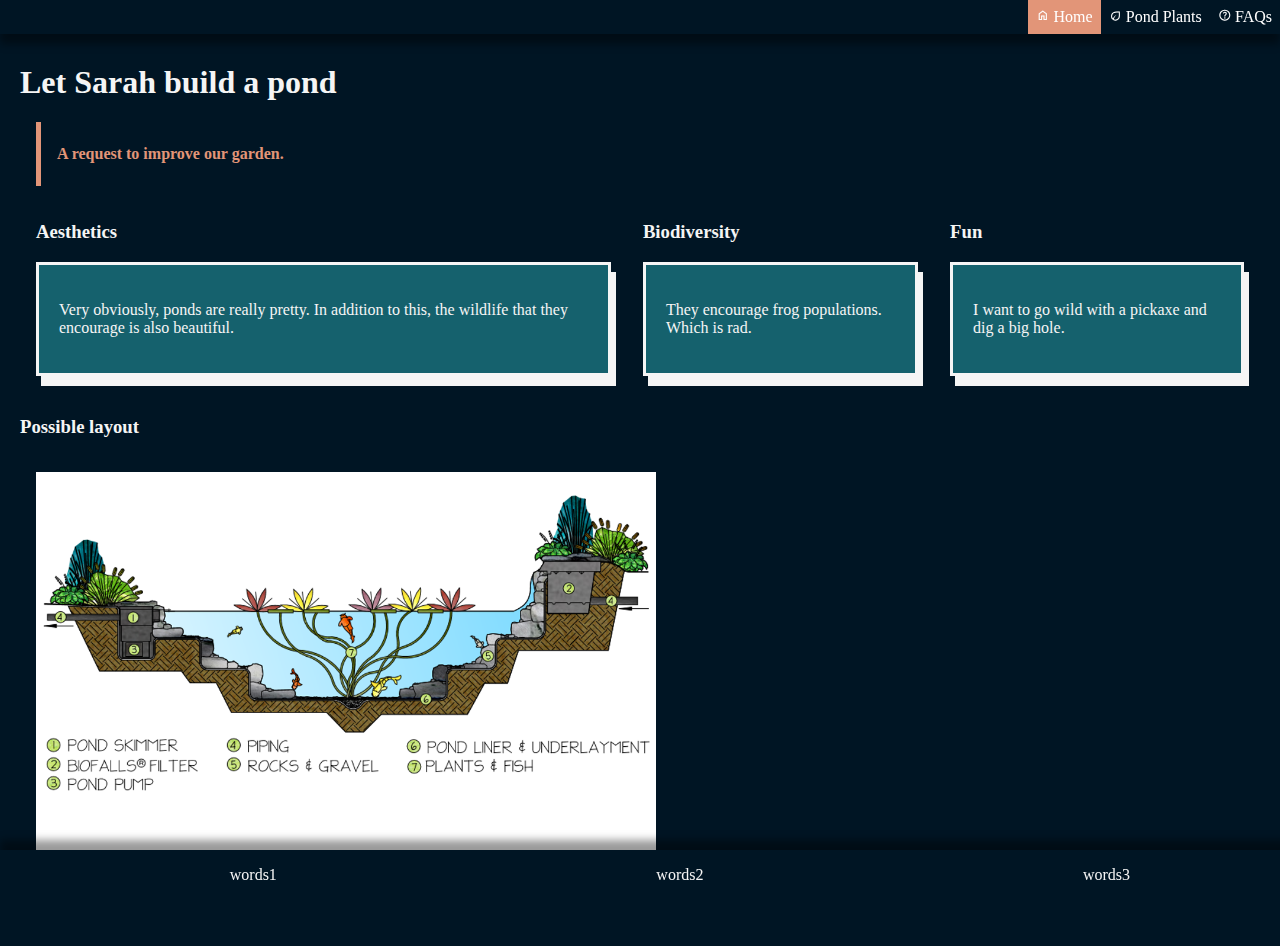
<file: index.html>
<!DOCTYPE html>
<html>

<head>
    <title>Sarah's Pond</title>
    <link rel="stylesheet" href="style.css">
    <link rel="icon" type="image/png" sizes="32x32" href="./favicon-32x32.png">
    <link rel="stylesheet" href="https://fonts.googleapis.com/css2?family=Material+Symbols+Outlined" />
</head>

<body>
    <!-- <ul class="PondPlantsNavBar">
        <li class="active"><a href="./">Home</a></li>
        <li><a href="C:\Users\sarah\OneDrive\TEARS\CODING\learningHTML\PondPlants\index.html"><div class="material-symbols-outlined">eco</div>Pond Plants</a></li>
        <li>FAQs</li>
    </ul>
 -->




    <div class="NavBarBox">
        <div class="active">
        <div class="NavBarCard">
            <a href=""> <div class="material-symbols-outlined" style="font-size:0.85rem;padding-right: 0.2rem;">home</div>Home</a>
            </div>
        </div>
        <div class="NavBarCard">
            <a href="./PondPlants/">
                <div class="material-symbols-outlined" style="font-size:0.85rem;padding-right: 0.2rem;">eco</div>Pond
                Plants
            </a>
        </div>
        <div class="NavBarCard">
            <a href="./FAQ/">
            <div class="material-symbols-outlined" style="font-size:0.85rem;padding-right: 0.2rem;">help</div>FAQs</a>
        </div>
    </div>


    <h1 style="margin-top:4rem">Let Sarah build a pond</h1>
    <header>
        <h4>A request to improve our garden.</h4>
    </header>

    <div class="box">
        <div class="card">
            <h3>Aesthetics</h3>
            <div class="shadow">
                <p>Very obviously, ponds are really pretty. In addition to this, the wildlife that they encourage is
                    also beautiful.</p>
            </div>
        </div>
        <div class="card">
            <h3>Biodiversity</h3>
            <div class="shadow">
                <p>They encourage frog populations. Which is rad.</p>
            </div>
        </div>
        <div class="card">
            <h3>Fun</h3>
            <div class="shadow">
                <p>I want to go wild with a pickaxe and dig a big hole.</p>
            </div>
        </div>
    </div>

    <div class="nobackgroundheading">
        <h3>Possible layout</h4>
    </div>
    <img src="./pond graphic.png" alt="diagram of a pond" style="width:50%;margin:1rem">

    <button type="button" onclick="frogButtonClick()" class="frogBtn">Click here if you like frogs</button>

    <div class="frogGangModalWrapper">
        <div class="frogGangModal">
            <div class="closeButtonWrapper">
                <button type="button" onclick="modalClose()">Close</button>
            </div>
            <h3>Hello there</h3>
            <p>You are now a certified member of the frog gang!</p>
        </div>
    </div>



    <ul class="AssBar">
        <li class="AssInfo">words1</li>
        <li class="AssInfo">words2</li>
        <li class="AssInfo">words3</li>
    </ul>


    <script src="./index.js"></script>
</body>

</html>
</file>
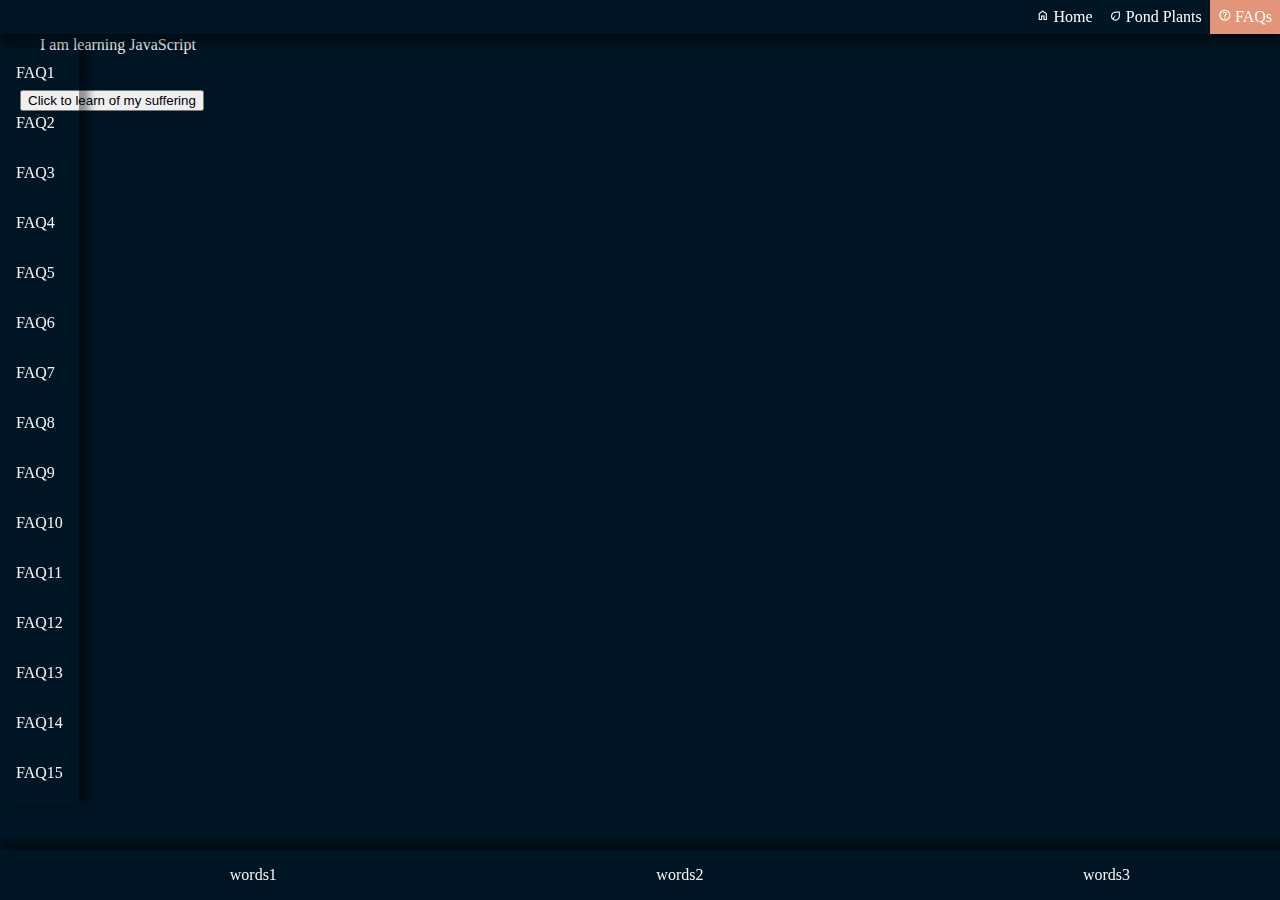
<file: FAQ/index.html>
<!DOCTYPE html>
<html>

<head>
  <title>Sarah's Pond</title>
  <link rel="stylesheet" href="../style.css" />
  <link rel="icon" type="image/png" sizes="32x32" href="../favicon-32x32.png" />
  <link rel="stylesheet" href="https://fonts.googleapis.com/css2?family=Material+Symbols+Outlined" />
</head>

<body>
  <div class="NavBarBox">
    <div class="NavBarCard">
      <a href="../">
        <div class="material-symbols-outlined" style="font-size:0.85rem;padding-right: 0.2rem;">home</div>Home
      </a>
    </div>
    <div class="NavBarCard">
      <a href="../PondPlants/">
        <div class="material-symbols-outlined" style="font-size: 0.85rem; padding-right: 0.2rem">
          eco
        </div>Pond Plants
      </a>
    </div>
    <div class="active">
      <div class="NavBarCard"><a href="#">
          <div class="material-symbols-outlined" style="font-size:0.85rem;padding-right: 0.2rem;">help</div>FAQs
        </a></div>
    </div>
  </div>

  <div class="SideBarBox">
    <div class="SideBarCard">FAQ1</div>
    <div class="SideBarCard">FAQ2</div>
    <div class="SideBarCard">FAQ3</div>
    <div class="SideBarCard">FAQ4</div>
    <div class="SideBarCard">FAQ5</div>
    <div class="SideBarCard">FAQ6</div>
    <div class="SideBarCard">FAQ7</div>
    <div class="SideBarCard">FAQ8</div>
    <div class="SideBarCard">FAQ9</div>
    <div class="SideBarCard">FAQ10</div>
    <div class="SideBarCard">FAQ11</div>
    <div class="SideBarCard">FAQ12</div>
    <div class="SideBarCard">FAQ13</div>
    <div class="SideBarCard">FAQ14</div>
    <div class="SideBarCard">FAQ15</div>
    <div class="SideBarCard">FAQ16</div>
    <div class="SideBarCard">FAQ17</div>
    <div class="SideBarCard">FAQ18</div>
    <div class="SideBarCard">FAQ19</div>
    <div class="SideBarCard">FAQ20</div>
    <div class="SideBarCard">FAQ21</div>
  </div>



  <ul class="AssBar">
    <li class="AssInfo">words1</li>
    <li class="AssInfo">words2</li>
    <li class="AssInfo">words3</li>
  </ul>



<p id="WordsToChange" class="JSParagraph">I am learning JavaScript</p>


<button type="button" onclick="ChangeParagraph()">Click to learn of my suffering</button>


<script src="../index.js"></script>

</body>

</html>
</file>
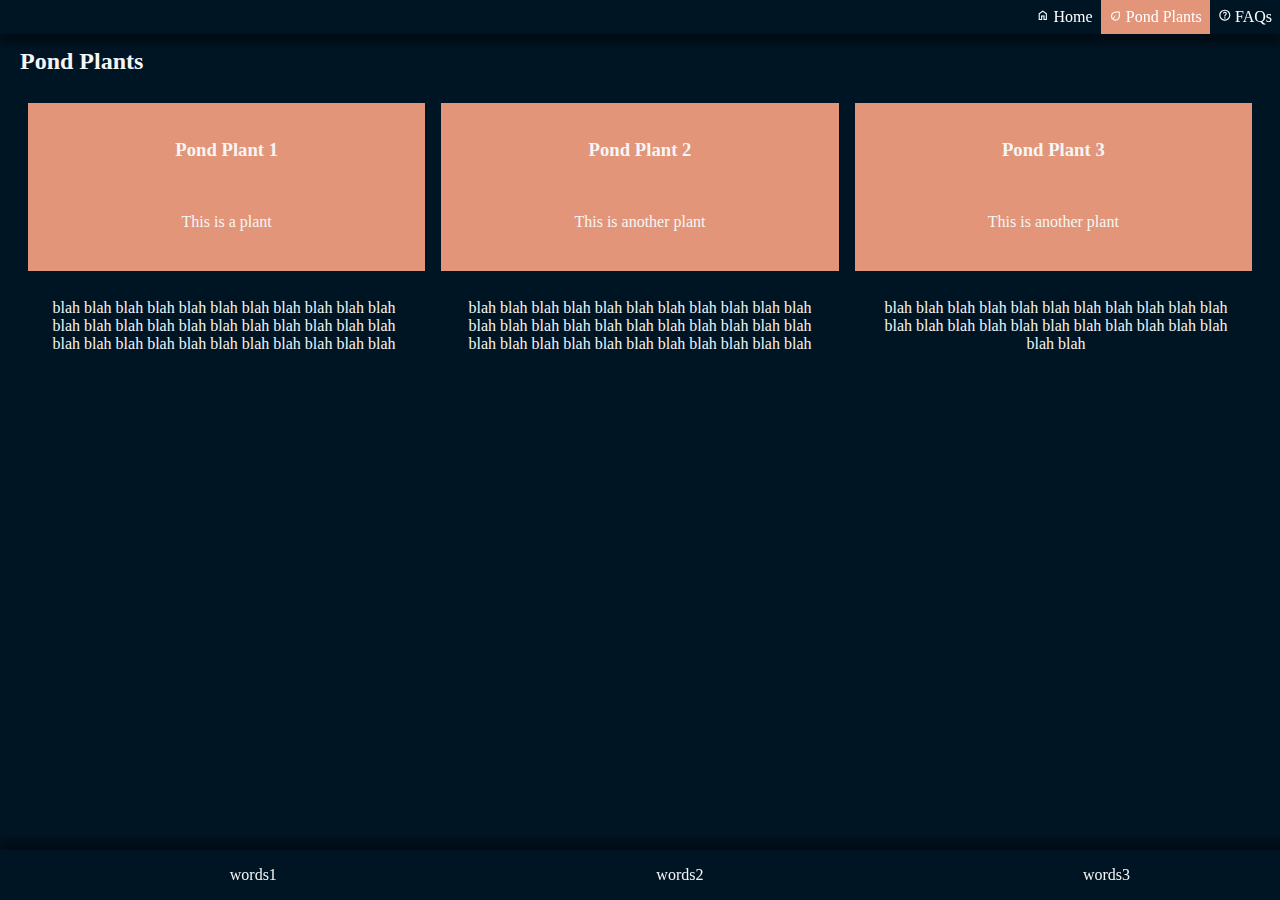
<file: PondPlants/index.html>
<!DOCTYPE html>
<html lang="en">
  <head>
    <meta charset="UTF-8" />
    <meta http-equiv="X-UA-Compatible" content="IE=edge" />
    <meta name="viewport" content="width=device-width, initial-scale=1.0" />
    <link rel="stylesheet" href="../style.css" />
    <link
      rel="icon"
      type="image/png"
      sizes="32x32"
      href="./favicon-32x32.png"
    />
    <link
      rel="stylesheet"
      href="https://fonts.googleapis.com/css2?family=Material+Symbols+Outlined"
    />
    <title>Pond plants!</title>
  </head>

  <body>
    <!-- <ul class="PondPlantsNavBar">
        <li><a href="C:\Users\sarah\OneDrive\TEARS\CODING\learningHTML\index.html">Home</a></li>
        <li class="active"><a href="C:\Users\sarah\OneDrive\TEARS\CODING\learningHTML\PondPlants\index.html">Pond
                Plants</a></li>
        <li>FAQs</li>
    </ul> -->

    <div class="NavBarBox">
      <div class="NavBarCard">
        <a href="../"><div class="material-symbols-outlined" style="font-size:0.85rem;padding-right: 0.2rem;">home</div>Home</a>
      </div>
      <div class="active">
        <div class="NavBarCard">
          <a href="#">
            <div
              class="material-symbols-outlined"
              style="font-size: 0.85rem; padding-right: 0.2rem"
            >
              eco
            </div>Pond Plants</a>
        </div>
      </div>
      <div class="NavBarCard"><a href="../FAQ"> <div class="material-symbols-outlined" style="font-size:0.85rem;padding-right: 0.2rem;">help</div>FAQs</a></div>
    </div>

    <h2 style="margin-top: 3rem">Pond Plants</h2>

    <div class="box">
      <div class="PondCard">
        <h3>Pond Plant 1</h3>
        <p>This is a plant</p>
      </div>

      <div class="PondCard">
        <h3>Pond Plant 2</h3>
        <p>This is another plant</p>
      </div>
      <div class="PondCard">
        <h3>Pond Plant 3</h3>
        <p>This is another plant</p>
      </div>
    </div>

    <p class="ColumnsTest">
      blah blah blah blah blah blah blah blah blah blah blah blah blah blah blah
      blah blah blah blah blah blah blah blah blah blah blah blah blah blah blah
      blah blah blah blah blah blah blah blah blah blah blah blah blah blah blah
      blah blah blah blah blah blah blah blah blah blah blah blah blah blah blah
      blah blah blah blah blah blah blah blah blah blah blah blah blah blah blah
      blah blah blah blah blah blah blah blah blah blah blah blah blah blah blah
    </p>

    <ul class="AssBar">
      <li class="AssInfo">words1</li>
      <li class="AssInfo">words2</li>
      <li class="AssInfo">words3</li>
    </ul>
  </body>
</html>
</file>
<file: style.css>
body {
    /* background-color: #006d77; */
    background-color: #001524;
    font-family: verdana;
    margin-left: 20px;
    margin-right: 20px;
    color: whitesmoke;
}

p {
    font-size: 100%;
    padding: 20px
}

header {
    /* background-color:#83c5be; */
    /* background-color: #15616d; */
    padding: 0.1rem;
    padding-left: 1rem;
    margin-left: 1rem;
    border-left-style: solid;
    border-left-color: #e29578;
    border-left-width: 5px;
    color: #e29578;
}




.NavBarBox {
    list-style-type: none;
    /* background-color: #e29578; */
    background-color: #001524;
    color: white;
    overflow: hidden;
    position: fixed;
    top: 0;
    left: 0;
    margin: 0;
    width: 100%;
    box-sizing: border-box;
    box-shadow: 0px 10px 8px rgba(0, 0, 0, 0.4);
}

/* .PondPlantsNavBar>li {
    float: right;
    display: block;
    padding: 0.5rem;
} */


.NavBarBox{
    display: flex;
    width: 100%;
    justify-content: flex-end;

}


.NavBarCard{
    display: flex;
    align-items: flex-end;
    padding: 0.5rem;
    text-align: center;
}


.NavBarCard:hover {
    background-color: #ffddd2;
}


.active {
    background-color: #e29578;
}


a:link,
a:visited,
a:hover,
a:active {
    text-decoration: none;
    color: white
}


.box {
    display: flex;
}

.card {
    margin: 1rem;
    /* background-color: rgba(0, 109, 119); */
    /* border: 20px black; */
    /* box-shadow: 5px 10px; */
}

.PondCard {
    /* background-color: #83c5be; */
    background-color: #e29578;
    margin: 0.5rem;
    padding: 0.25rem;
    text-align: center;
    width: 100%;
}

.PondCard>h3 {
    padding: 1rem;
    margin: 1rem;
}

.shadow {
    border-bottom: solid;
    border-top: solid;
    border-left: solid;
    border-right: solid;
    box-shadow: 5px 10px;
    background-color: #15616d;
}

.nobackgroundheading {
    margin-top: 1.5rem;
}

.frogGangModalWrapper {
    display: none;
    position: fixed;
    top: 0;
    left: 0;
    height: 100vh;
    width: 100%;
    align-items: center;
    justify-content: center;
    background-color: rgba(255, 221, 210, 0.5);
}

.frogGangModal {
    height: fit-content;
    width: 200px;
    background-color: whitesmoke;
    border-radius: 0.25rem;
}

.frogGangModal>button {
    margin: 0.5rem;
}

.frogGangModal>h3 {
    text-align: center;
    margin: 0.25rem;
    color: black;
}

.frogGangModal>p {
    padding-top: 0.25rem;
    color: black;
}

.closeButtonWrapper {
    display: flex;
    justify-content: right;
    padding: 0.25rem;
}


.frogBtn {
    color: white;
    padding: 0.25rem;
    padding-left: 0.5rem;
    padding-right: 0.5rem;
    background-color: #e29578;
    border-radius: 1rem;
    border: none;
    transition: all 0.1s linear;
    margin-bottom: 4rem;
}

.frogBtn:hover {
    transform: scale(1.1);
}

.frogBtn:active {
    transform: translateY(0.1rem);
}

img:hover {
    transition: all 0.5s cubic-bezier(0.075, 0.82, 0.165, 1);
    transform: rotateZ(5deg)
}

.AssBar {
    position: fixed;
    bottom: 0;
    width: 100%;
    background-color: #001524;
    margin-bottom: 0%;
    margin-top: 2rem;
    left: 0;
    overflow: hidden;
    box-shadow: 0px -10px 8px rgba(0, 0, 0, 0.4);
}

.AssInfo {
    display: block;
    float: left;
    list-style-type: none;
    width: 33.33%;
    text-align: center;
    margin-bottom: 1rem;
    margin-top: 1rem;
    box-sizing: border-box;
}

.ColumnsTest {
    column-count: 3;
    /* margin: 0.5rem; */
    padding: 0.25rem;
    margin-top: 1rem;
    text-align: center;
    column-gap: 3rem;
    margin: 1rem;
}





.SideBarBox{
    display: flex;
    color: whitesmoke;
    flex-direction: column;
    box-shadow: 10px 0px 8px rgba(0, 0, 0, 0.4);
    height:84%;
    width: fit-content;
    margin-top: 2rem;
    position: fixed;
    overflow: auto;
    left: 0%;
}


.SideBarCard{
    color: whitesmoke;
    padding: 1rem;
}



::-webkit-scrollbar{
    width:10px;
}

::-webkit-scrollbar-track {
    background-color: #15616d;
    border-radius: 10px;
}

::-webkit-scrollbar-thumb {
    background-color: #e29578;
    border-radius:10px;
}

::-webkit-scrollbar-thumb:hover{
    background-color:#ffddd2;
}


.JSParagraph{
}
</file>
